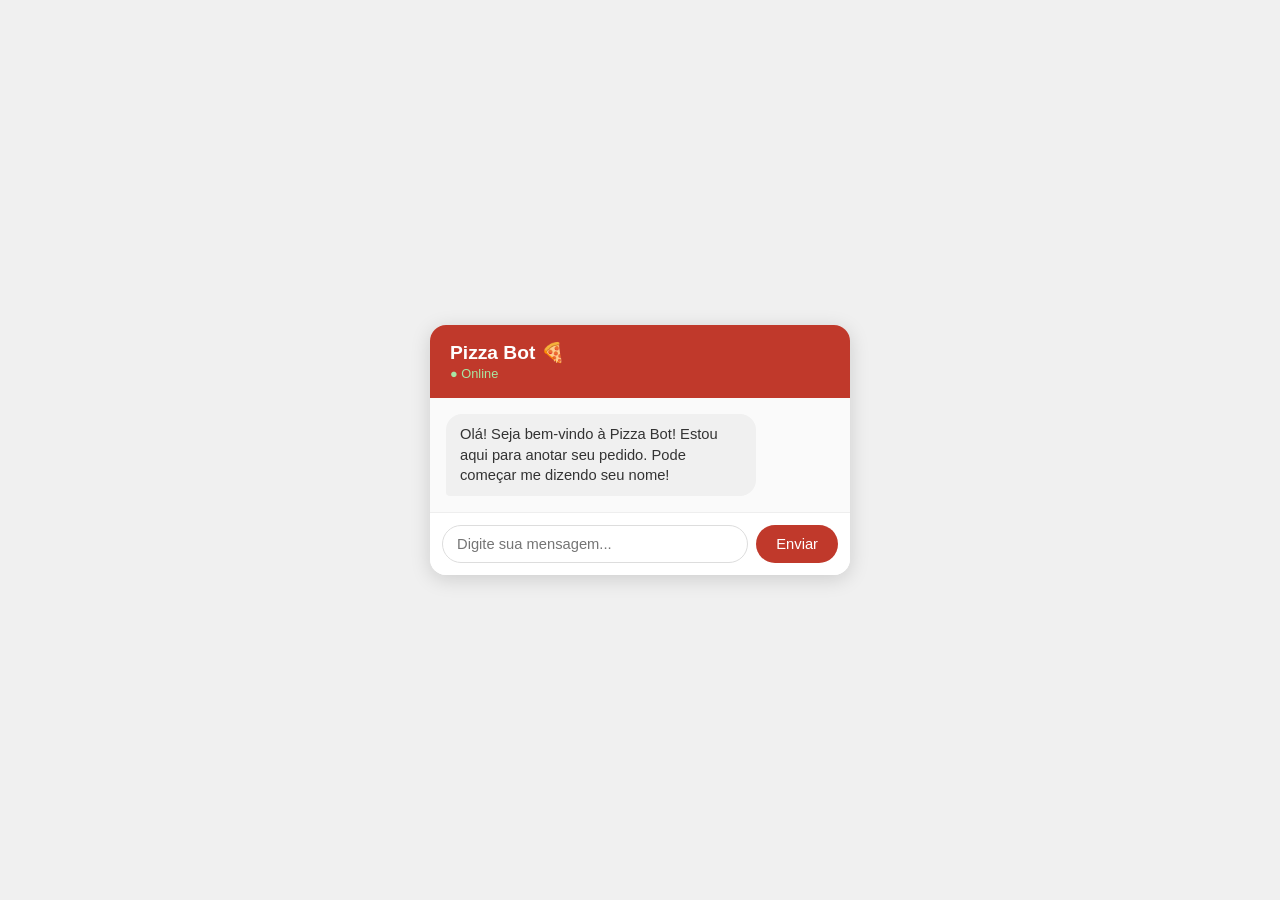
<file: templates/index.html>
<!DOCTYPE html>
<html lang="pt-br">
<head>
<meta charset="UTF-8">
<meta name="viewport" content="width=device-width, initial-scale=1.0">
<title>Pizza Bot - Atendimento</title>
<link rel="stylesheet" href="/static/css/style.css">
</head>
<body>
<div class="container">
<div class="chat-header">
<div>
<h1>Pizza Bot 🍕</h1>
<span class="status">● Online</span>
</div>
</div>
<div class="chat-box" id="chatBox"></div>
<div class="chat-input">
<input type="text" id="inputMensagem" placeholder="Digite sua mensagem..." autocomplete="off">
<button id="btnEnviar">Enviar</button>
</div>
</div>
<script src="/static/js/chat.js"></script>
</body>
</html>
</file>
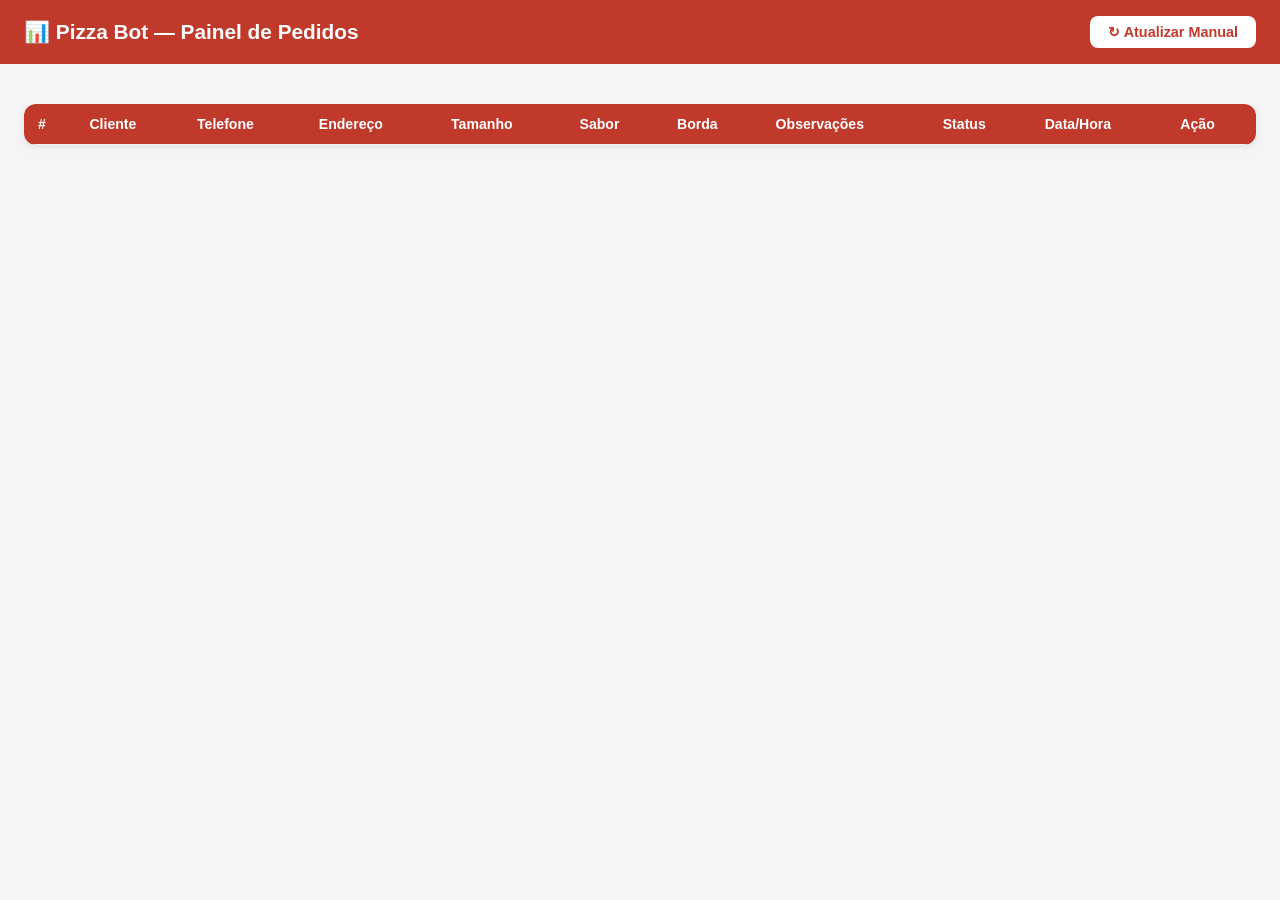
<file: templates/admin.html>
<!DOCTYPE html>
<html lang="pt-br">
<head>
<meta charset="UTF-8">
<meta name="viewport" content="width=device-width, initial-scale=1.0">
<title>Painel Admin — Pizza Bot</title>
<link rel="stylesheet" href="/static/css/admin.css">
</head>
<body>
<div class="header">
<h1> 📊 Pizza Bot — Painel de Pedidos</h1>
<button id="btnAtualizar">↻ Atualizar Manual</button>
</div>
<div class="resumo" id="resumo"></div>
<div class="tabela-container">
<table id="tabelaPedidos">
<thead>
<tr>
<th>#</th>
<th>Cliente</th>
<th>Telefone</th>
<th>Endereço</th>
<th>Tamanho</th>
<th>Sabor</th>
<th>Borda</th>
<th>Observações</th>
<th>Status</th>
<th>Data/Hora</th>
<th>Ação</th>
</tr>
</thead>
<tbody id="corpoPedidos"></tbody>
</table>
</div>
<script src="/static/js/admin.js"></script>
</body>
</html>
</file>
<file: static/css/style.css>
* { 
		margin: 0; 
		padding: 0; 
		box-sizing: border-box; 
		}
body { 
		background-color: #f0f0f0; 
		font-family: 'Segoe UI', sans-serif; 
		display: flex; 
		justify-content: center; 
		align-items: center; 
		min-height: 100vh; 
		}
.container { 
		width: 420px; 
		background: #fff; 
		border-radius: 16px; 
		box-shadow: 0 4px 20px rgba(0,0,0,0.15); 
		display: flex; 
		flex-direction: column; overflow: hidden; 
		}
.chat-header { 
		background-color: #c0392b; 
		color: white; 
		padding: 16px 20px; 
		display: flex; 
		align-items: center; 
		gap: 12px; 
		}
.chat-header h1 { 
		font-size: 1.2rem; 
		}
.status { 
		font-size: 0.8rem; 
		color: #a8e6a3; 
		}
.chat-box { 
		flex: 1; 
		height: 460px; 
		overflow-y: auto; 
		padding: 16px; 
		display: flex; 
		flex-direction: column; 
		gap: 10px; 
		background: #fafafa; 
		}
.mensagem { 
		max-width: 80%; 
		padding: 10px 14px; 
		border-radius: 16px; 
		font-size: 0.92rem; 
		line-height: 1.4; 
		word-wrap: break-word; 
		}
.mensagem.bot { 
		background-color: #f0f0f0; 
		color: #333; 
		align-self: flex-start; 
		border-bottom-left-radius: 4px; 
		}
.mensagem.usuario { 
		background-color: #c0392b; 
		color: white; 
		align-self: flex-end; 
		border-bottom-right-radius: 4px; 
		}
.mensagem.sistema { 
		background-color: #d5f5e3; 
		color: #1e8449; 
		align-self: center; 
		text-align: center; 
		font-weight: bold; 
		border-radius: 8px; 
		font-size: 0.85rem; 
		}
.digitando { 
		font-size: 0.8rem; 
		color: #999; 
		align-self: flex-start; 
		padding: 4px 10px; 
		font-style: italic; 
		}
.chat-input { 
		display: flex; 
		padding: 12px; 
		border-top: 1px solid #eee; 
		gap: 8px; 
		background: #fff; 
		}
.chat-input input { 
		flex: 1; 
		padding: 10px 14px; 
		border: 1px solid #ddd; 
		border-radius: 24px; 
		outline: none; 
		font-size: 0.92rem; 
		}
.chat-input input:focus { 
		border-color: #c0392b; 
		}
.chat-input button { 
		background-color: #c0392b; 
		color: white; 
		border: none; 
		border-radius: 24px; 
		padding: 10px 20px; 		
		cursor: pointer; 
		font-size: 0.92rem; 
		transition: background 0.2s; 
		}
.chat-input button:hover { 
		background-color: #a93226; 
		}
.chat-input button:disabled { 
		background-color: #ccc; 
		cursor: not-allowed; 
		}
</file>
<file: static/css/admin.css>
* { margin: 0; padding: 0; box-sizing: border-box; }
body { font-family: 'Segoe UI', sans-serif; background: #f5f5f5; color: #333; }
.header { background-color: #c0392b; color: white; padding: 16px 24px; display: flex; justify-content: space-between; align-items: center; }
.header h1 { font-size: 1.3rem; }
.header button { background: white; color: #c0392b; border: none; padding: 8px 18px; border-radius: 8px; font-weight: bold; cursor: pointer; font-size: 0.9rem; transition: background 0.2s; }
.header button:hover { background: #f0f0f0; }
.resumo { display: flex; gap: 16px; padding: 20px 24px; flex-wrap: wrap; }
.card { background: white; border-radius: 12px; padding: 16px 24px; flex: 1; min-width: 150px; text-align: center; box-shadow: 0 2px 8px rgba(0,0,0,0.08); }
.card h3 { font-size: 2rem; color: #c0392b; }
.card p { font-size: 0.85rem; color: #777; margin-top: 4px; }
.tabela-container { padding: 0 24px 24px; overflow-x: auto; }
table { width: 100%; border-collapse: collapse; background: white; border-radius: 12px; overflow: hidden; box-shadow: 0 2px 8px rgba(0,0,0,0.08); }
thead { background-color: #c0392b; color: white; }
th, td { padding: 12px 14px; text-align: left; font-size: 0.88rem; border-bottom: 1px solid #f0f0f0; }
tr:hover { background-color: #fff5f5; }
select { padding: 6px 10px; border-radius: 6px; border: 1px solid #ddd; font-size: 0.85rem; cursor: pointer; }
.badge { padding: 4px 10px; border-radius: 20px; font-size: 0.78rem; font-weight: bold; white-space: nowrap; }
.badge.recebido { background: #d6eaf8; color: #1a5276; }
.badge.em-preparo { background: #fdebd0; color: #784212; }
.badge.saiu { background: #d5f5e3; color: #1e8449; }
.badge.entregue { background: #eafaf1; color: #145a32; }
.badge.cancelado { background: #fadbd8; color: #922b21; }
</file>
